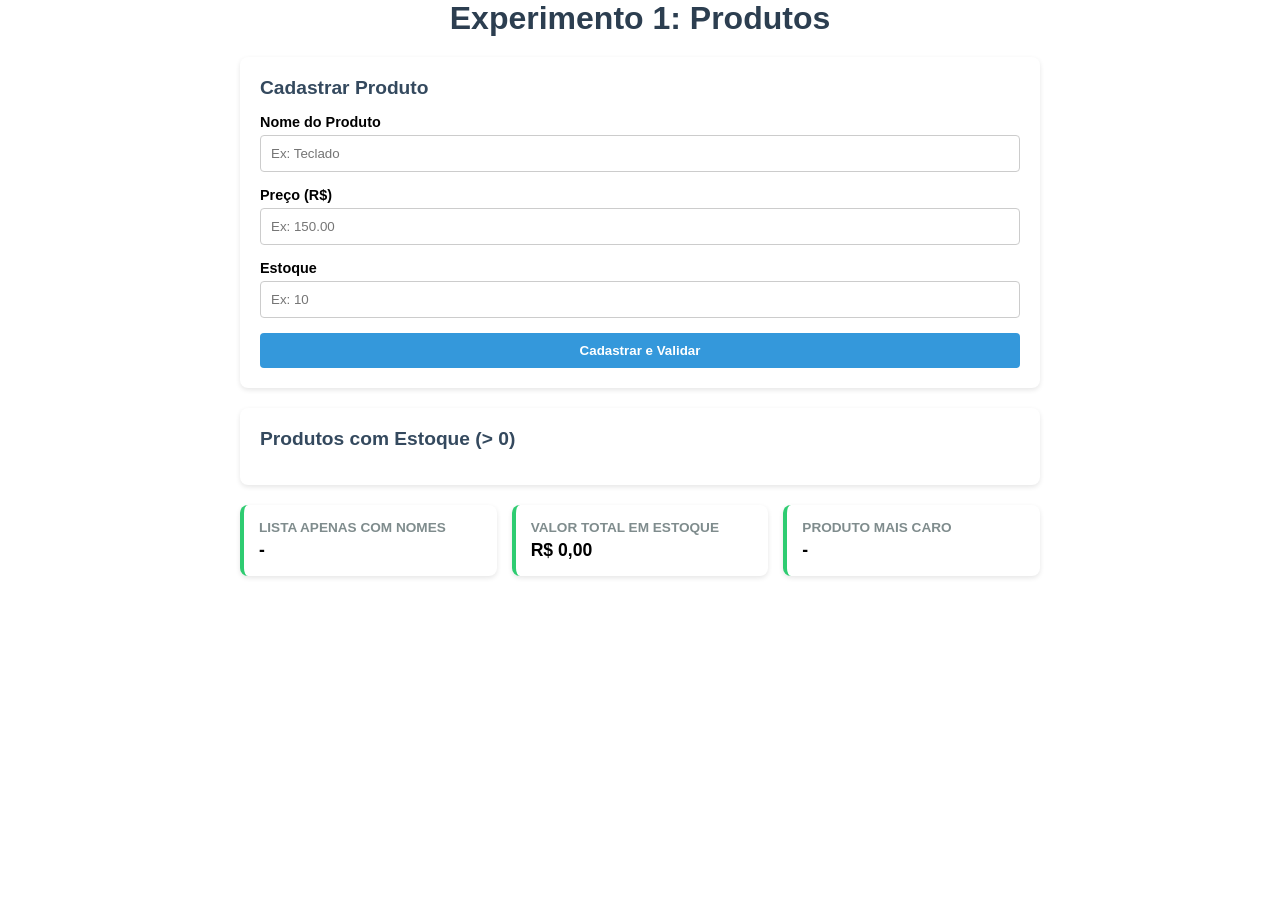
<file: atv js/experimento 1/index.html>
<!DOCTYPE html>
<html lang="pt-BR">
<head>
  <meta charset="UTF-8">
  <meta name="viewport" content="width=device-width, initial-scale=1.0">
  <title>Experimento 1 - Gestão de Produtos</title>
  <link rel="stylesheet" href="style.css">
  <link rel="stylesheet" href="exp1.js">
</head>
<body>
  <div class="container">
    <h1>Experimento 1: Produtos</h1>
    
    <form id="form-produto" class="card">
      <h2>Cadastrar Produto</h2>
      <div class="form-group">
        <label for="nome">Nome do Produto</label>
        <input type="text" id="nome" required placeholder="Ex: Teclado">
      </div>
      <div class="form-group">
        <label for="preco">Preço (R$)</label>
        <input type="number" id="preco" step="0.01" min="0" required placeholder="Ex: 150.00">
      </div>
      <div class="form-group">
        <label for="estoque">Estoque</label>
        <input type="number" id="estoque" min="0" required placeholder="Ex: 10">
      </div>
      <button type="submit" class="btn">Cadastrar e Validar</button>
    </form>

    <div class="card">
      <h2>Produtos com Estoque (> 0)</h2>
      <ul id="lista-aprovados" class="lista"></ul>
    </div>

    <div class="grid-resumo">
      <div class="card-info">
        <h3>Lista Apenas com Nomes</h3>
        <p id="resumo-nomes">-</p>
      </div>
      <div class="card-info">
        <h3>Valor Total em Estoque</h3>
        <p id="resumo-total">R$ 0,00</p>
      </div>
      <div class="card-info">
        <h3>Produto Mais Caro</h3>
        <p id="resumo-mais-caro">-</p>
      </div>
    </div>
  </div>

</body>
</html>
</file>
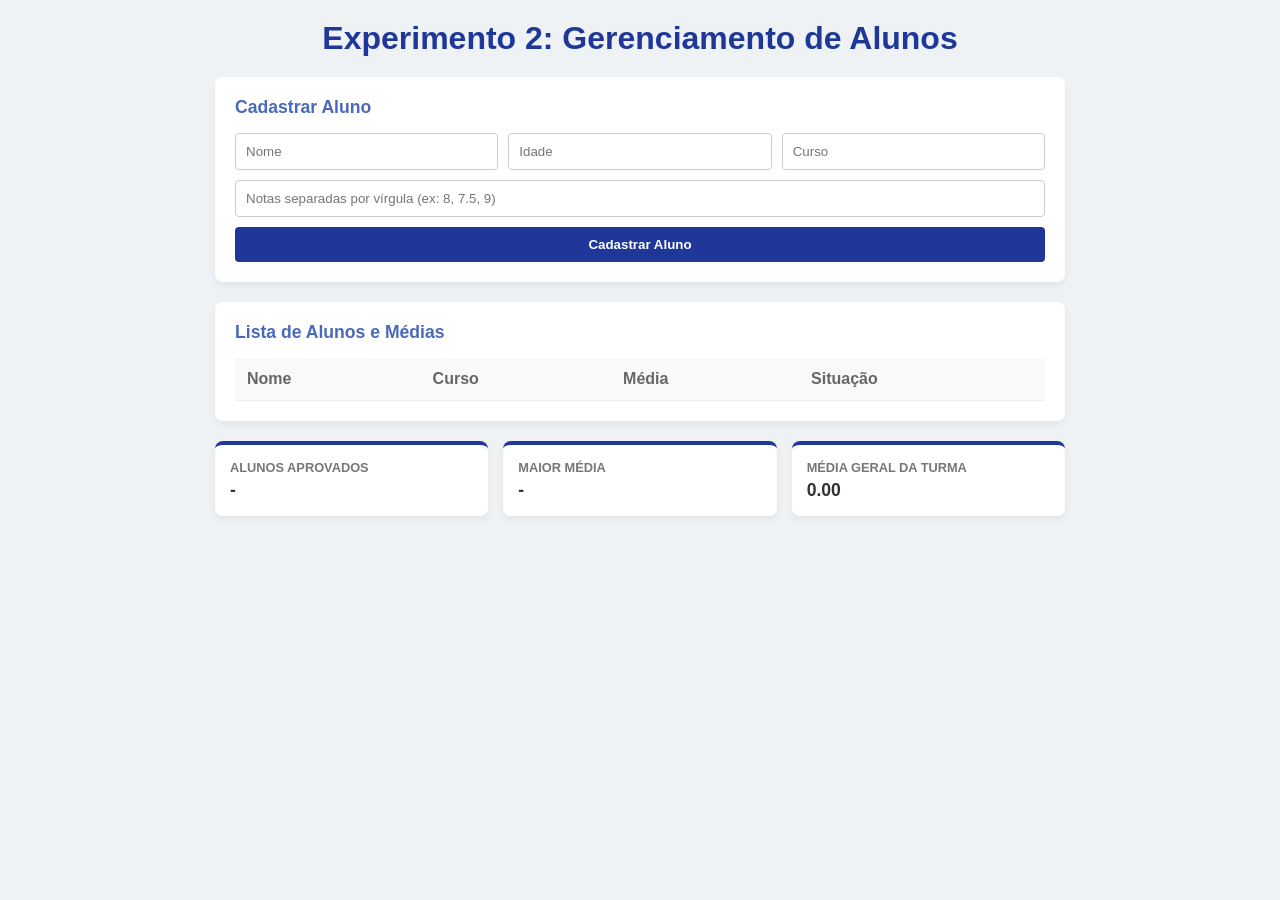
<file: atv js/experimento 2/index.html>
<!DOCTYPE html>
<html lang="pt-BR">
<head>
  <meta charset="UTF-8">
  <meta name="viewport" content="width=device-width, initial-scale=1.0">
  <title>Experimento 2 - Gerenciamento de Alunos</title>
  <link rel="stylesheet" href="style.css">
  <link rel="stylesheet" href="exp2.js">
</head>
<body>
  <div class="container">
    <h1>Experimento 2: Gerenciamento de Alunos</h1>

    <form id="form-aluno" class="card">
      <h2>Cadastrar Aluno</h2>
      <div class="form-row">
        <input type="text" id="nome" placeholder="Nome" required>
        <input type="number" id="idade" placeholder="Idade" min="1" required>
        <input type="text" id="curso" placeholder="Curso" required>
      </div>
      <div class="form-row">
        <input type="text" id="notas" placeholder="Notas separadas por vírgula (ex: 8, 7.5, 9)" required>
      </div>
      <button type="submit" class="btn">Cadastrar Aluno</button>
    </form>

    <div class="card">
      <h2>Lista de Alunos e Médias</h2>
      <table>
        <thead>
          <tr>
            <th>Nome</th>
            <th>Curso</th>
            <th>Média</th>
            <th>Situação</th>
          </tr>
        </thead>
        <tbody id="tabela-alunos"></tbody>
      </table>
    </div>

    <div class="grid-resumo">
      <div class="card-info">
        <h3>Alunos Aprovados</h3>
        <p id="resumo-aprovados">-</p>
      </div>
      <div class="card-info">
        <h3>Maior Média</h3>
        <p id="resumo-maior-media">-</p>
      </div>
      <div class="card-info">
        <h3>Média Geral da Turma</h3>
        <p id="resumo-media-geral">0.00</p>
      </div>
    </div>
  </div>
</body>
</html>
</file>
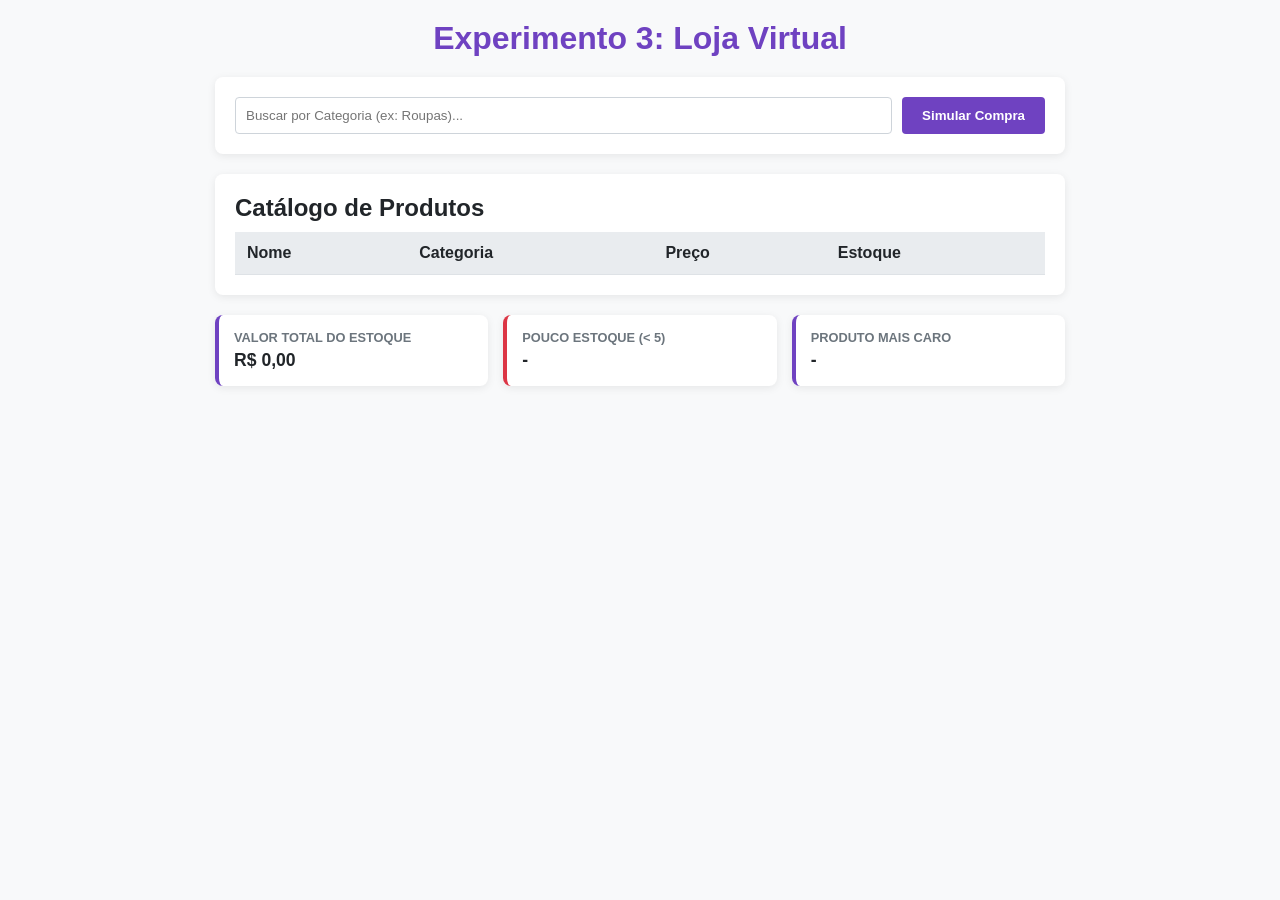
<file: atv js/experimento 3/index.html>
<!DOCTYPE html>
<html lang="pt-BR">
<head>
  <meta charset="UTF-8">
  <meta name="viewport" content="width=device-width, initial-scale=1.0">
  <title>Experimento 3 - Loja Virtual</title>
  <link rel="stylesheet" href="style.css">
  <link rel="stylesheet" href="exp3.js">
</head>
<body>
  <div class="container">
    <h1>Experimento 3: Loja Virtual</h1>

    <div class="card toolbar">
      <input type="text" id="filtro-categoria" placeholder="Buscar por Categoria (ex: Roupas)..." oninput="atualizarInterface()">
      <button class="btn-compra" onclick="realizarCompra()">Simular Compra</button>
    </div>

    <div class="card">
      <h2>Catálogo de Produtos</h2>
      <table>
        <thead>
          <tr>
            <th>Nome</th>
            <th>Categoria</th>
            <th>Preço</th>
            <th>Estoque</th>
          </tr>
        </thead>
        <tbody id="tabela-produtos"></tbody>
      </table>
    </div>

    <div class="grid-resumo">
      <div class="card-info">
        <h3>Valor Total do Estoque</h3>
        <p id="resumo-total-estoque">R$ 0,00</p>
      </div>
      <div class="card-info alerta">
        <h3>Pouco Estoque (< 5)</h3>
        <p id="resumo-pouco-estoque">-</p>
      </div>
      <div class="card-info">
        <h3>Produto Mais Caro</h3>
        <p id="resumo-mais-caro">-</p>
      </div>
    </div>
  </div>

</body>
</html>
</file>
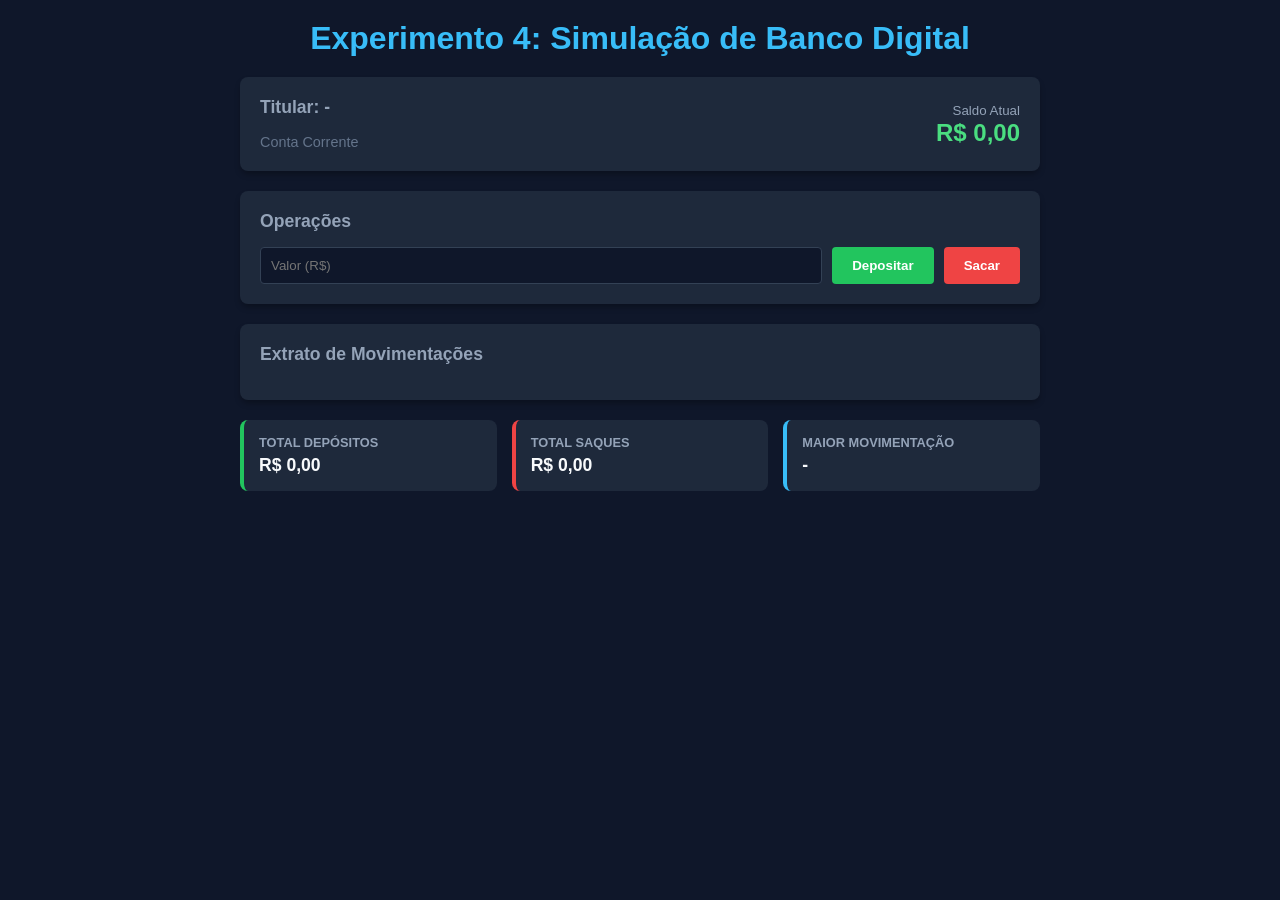
<file: atv js/experimento 4/index.html>
<!DOCTYPE html>
<html lang="pt-BR">
<head>
  <meta charset="UTF-8">
  <meta name="viewport" content="width=device-width, initial-scale=1.0">
  <title>Experimento 4 - Banco Digital</title>
  <link rel="stylesheet" href="style.css">
  <link rel="stylesheet" href="exp4.js">
</head>
<body>
  <div class="container">
    <h1>Experimento 4: Simulação de Banco Digital</h1>

    <div class="card status-conta">
      <div>
        <h2 id="titular-nome">Titular: -</h2>
        <span class="subtext">Conta Corrente</span>
      </div>
      <div class="saldo-box">
        <small>Saldo Atual</small>
        <p id="saldo-valor">R$ 0,00</p>
      </div>
    </div>

    <div class="card">
      <h2>Operações</h2>
      <div class="form-operacao">
        <input type="number" id="valor-operacao" placeholder="Valor (R$)" min="0.01" step="0.01">
        <button onclick="operar('deposito')" class="btn btn-deposito">Depositar</button>
        <button onclick="operar('saque')" class="btn btn-saque">Sacar</button>
      </div>
    </div>

    <div class="card">
      <h2>Extrato de Movimentações</h2>
      <ul id="lista-extrato" class="extrato-lista"></ul>
    </div>

    <div class="grid-resumo">
      <div class="card-info verde">
        <h3>Total Depósitos</h3>
        <p id="resumo-depositos">R$ 0,00</p>
      </div>
      <div class="card-info vermelho">
        <h3>Total Saques</h3>
        <p id="resumo-saques">R$ 0,00</p>
      </div>
      <div class="card-info">
        <h3>Maior Movimentação</h3>
        <p id="resumo-maior-mov">-</p>
      </div>
    </div>
  </div>

  
</body>
</html>
</file>
<file: atv js/experimento 1/style.css>
*{
    box-sizing: border-box;
    margin: 0;
    padding: 0;
    font-family: 'Segoe UI', Arial, sans-serif;
}
.container {
max-width: 800px;
margin: 0 auto;
}

h1 {
text-align: center;
color: #2c3e50;
margin-bottom: 20px;
}

.card {
background: white;
padding: 20px;
border-radius: 8px;
box-shadow: 0 2px 5px rgba(0,0,0,0.1);
margin-bottom: 20px;
}

.card h2 {
font-size: 1.2rem;
color: #34495e;
margin-bottom: 15px;
}

.form-group {
margin-bottom: 15px;
}

label {
display: block;
margin-bottom: 5px;
font-weight: bold;
font-size: 0.9rem;
}

input {
width: 100%;
padding: 10px;
border: 1px solid #ccc;
border-radius: 4px;
}

.btn {
width: 100%;
padding: 10px;
background-color: #3498db;
color: white;
border: none;
border-radius: 4px;
font-weight: bold;
cursor: pointer;
}

.btn:hover {
background-color: #2980b9;
}

.lista {
list-style: none;
}

.lista li {
padding: 10px;
border-bottom: 1px solid #eee;
}

.lista li:last-child {
border-bottom: none;
}

.grid-resumo {
display: grid;
grid-template-columns: repeat(auto-fit, minmax(220px, 1fr));
gap: 15px;
}

.card-info {
background: white;
padding: 15px;
border-radius: 8px;
box-shadow: 0 2px 5px rgba(0,0,0,0.1);
border-left: 4px solid #2ecc71;
}

.card-info h3 {
font-size: 0.85rem;
color: #7f8c8d;
text-transform: uppercase;
margin-bottom: 5px;
}

.card-info p {
font-size: 1.1rem;
font-weight: bold;
}
</file>
<file: atv js/experimento 2/style.css>
*{
box-sizing: border-box;
margin: 0;
padding: 0;
font-family: Arial, sans-serif;
}

body {
background-color: #eef2f5;
color: #333;
padding: 20px;
}

.container {
max-width: 850px;
margin: 0 auto;
}

h1 {
text-align: center;
color: #1e3799;
margin-bottom: 20px;
}

.card {
background: white;
padding: 20px;
border-radius: 8px;
box-shadow: 0 4px 6px rgba(0,0,0,0.05);
margin-bottom: 20px;
}

.card h2 {
font-size: 1.1rem;
color: #4a69bd;
margin-bottom: 15px;
}

.form-row {
display: flex;
gap: 10px;
margin-bottom: 10px;
flex-wrap: wrap;
}

.form-row input {
flex: 1;
min-width: 150px;
padding: 10px;
border: 1px solid #ccc;
border-radius: 4px;
}

.btn {
width: 100%;
padding: 10px;
background-color: #1e3799;
color: white;
border: none;
border-radius: 4px;
cursor: pointer;
font-weight: bold;
}

.btn:hover {
background-color: #0c2461;
}

table {
width: 100%;
border-collapse: collapse;
}

th, td {
padding: 12px;
text-align: left;
border-bottom: 1px solid #eee;
}

th {
background-color: #f8f9fa;
color: #666;
}

.badge {
padding: 4px 8px;
border-radius: 4px;
font-size: 0.8rem;
font-weight: bold;
color: white;
}

.aprovado { background-color: #78e08f; color: #1e3799; }
.recuperação { background-color: #f6b93b; color: #333; }
.reprovado { background-color: #e55039; }

.grid-resumo {
display: grid;
grid-template-columns: repeat(auto-fit, minmax(220px, 1fr));
gap: 15px;
}

.card-info {
background: white;
padding: 15px;
border-radius: 8px;
border-top: 4px solid #1e3799;
box-shadow: 0 4px 6px rgba(0,0,0,0.05);
}

.card-info h3 {
font-size: 0.8rem;
color: #777;
text-transform: uppercase;
margin-bottom: 5px;
}

.card-info p {
font-size: 1.1rem;
font-weight: bold;
}
</file>
<file: atv js/experimento 3/style.css>
*{
box-sizing: border-box;
margin: 0;
padding: 0;
font-family: 'Segoe UI', sans-serif;
}

body {
background-color: #f8f9fa;
color: #212529;
padding: 20px;
}

.container {
max-width: 850px;
margin: 0 auto;
}

h1 {
text-align: center;
color: #6f42c1;
margin-bottom: 20px;
}

.card {
background: white;
padding: 20px;
border-radius: 8px;
box-shadow: 0 2px 8px rgba(0,0,0,0.08);
margin-bottom: 20px;
}

.toolbar {
display: flex;
gap: 10px;
}

.toolbar input {
flex: 1;
padding: 10px;
border: 1px solid #ced4da;
border-radius: 4px;
}

.btn-compra {
padding: 10px 20px;
background-color: #6f42c1;
color: white;
border: none;
border-radius: 4px;
cursor: pointer;
font-weight: bold;
}

.btn-compra:hover {
background-color: #59359a;
}

table {
width: 100%;
border-collapse: collapse;
margin-top: 10px;
}

th, td {
padding: 12px;
text-align: left;
border-bottom: 1px solid #dee2e6;
}

th {
background-color: #e9ecef;
}

.grid-resumo {
display: grid;
grid-template-columns: repeat(auto-fit, minmax(220px, 1fr));
gap: 15px;
}

.card-info {
background: white;
padding: 15px;
border-radius: 8px;
border-left: 4px solid #6f42c1;
box-shadow: 0 2px 8px rgba(0,0,0,0.08);
}

.card-info.alerta {
border-left-color: #dc3545;
}

.card-info h3 {
font-size: 0.8rem;
color: #6c757d;
text-transform: uppercase;
margin-bottom: 5px;
}

.card-info p {
font-size: 1.1rem;
font-weight: bold;
}
</file>
<file: atv js/experimento 4/style.css>
*{
box-sizing: border-box;
margin: 0;
padding: 0;
font-family: 'Segoe UI', Arial, sans-serif;
}

body {
background-color: #0f172a;
color: #f8fafc;
padding: 20px;
}

.container {
max-width: 800px;
margin: 0 auto;
}

h1 {
text-align: center;
color: #38bdf8;
margin-bottom: 20px;
}

.card {
background: #1e293b;
padding: 20px;
border-radius: 8px;
margin-bottom: 20px;
box-shadow: 0 4px 6px -1px rgba(0, 0, 0, 0.3);
}

.card h2 {
font-size: 1.1rem;
color: #94a3b8;
margin-bottom: 15px;
}

.status-conta {
display: flex;
justify-content: space-between;
align-items: center;
}

.subtext {
color: #64748b;
font-size: 0.9rem;
}

.saldo-box {
text-align: right;
}

.saldo-box small {
color: #94a3b8;
}

.saldo-box p {
font-size: 1.5rem;
font-weight: bold;
color: #4ade80;
}

.form-operacao {
display: flex;
gap: 10px;
}

.form-operacao input {
flex: 1;
padding: 10px;
border: 1px solid #334155;
background: #0f172a;
color: white;
border-radius: 4px;
}

.btn {
padding: 10px 20px;
border: none;
border-radius: 4px;
font-weight: bold;
cursor: pointer;
}

.btn-deposito {
background-color: #22c55e;
color: white;
}

.btn-deposito:hover {
background-color: #16a34a;
}

.btn-saque {
background-color: #ef4444;
color: white;
}

.btn-saque:hover {
background-color: #dc2626;
}

.extrato-lista {
list-style: none;
}

.extrato-lista li {
display: flex;
justify-content: space-between;
padding: 10px;
border-bottom: 1px solid #334155;
}

.extrato-lista li.deposito strong {
color: #4ade80;
}

.extrato-lista li.saque strong {
color: #f87171;
}

.grid-resumo {
display: grid;
grid-template-columns: repeat(auto-fit, minmax(220px, 1fr));
gap: 15px;
}

.card-info {
background: #1e293b;
padding: 15px;
border-radius: 8px;
border-left: 4px solid #38bdf8;
}

.card-info.verde {
border-left-color: #22c55e;
}

.card-info.vermelho {
border-left-color: #ef4444;
}

.card-info h3 {
font-size: 0.8rem;
color: #94a3b8;
text-transform: uppercase;
margin-bottom: 5px;
}

.card-info p {
font-size: 1.1rem;
font-weight: bold;
}
</file>
